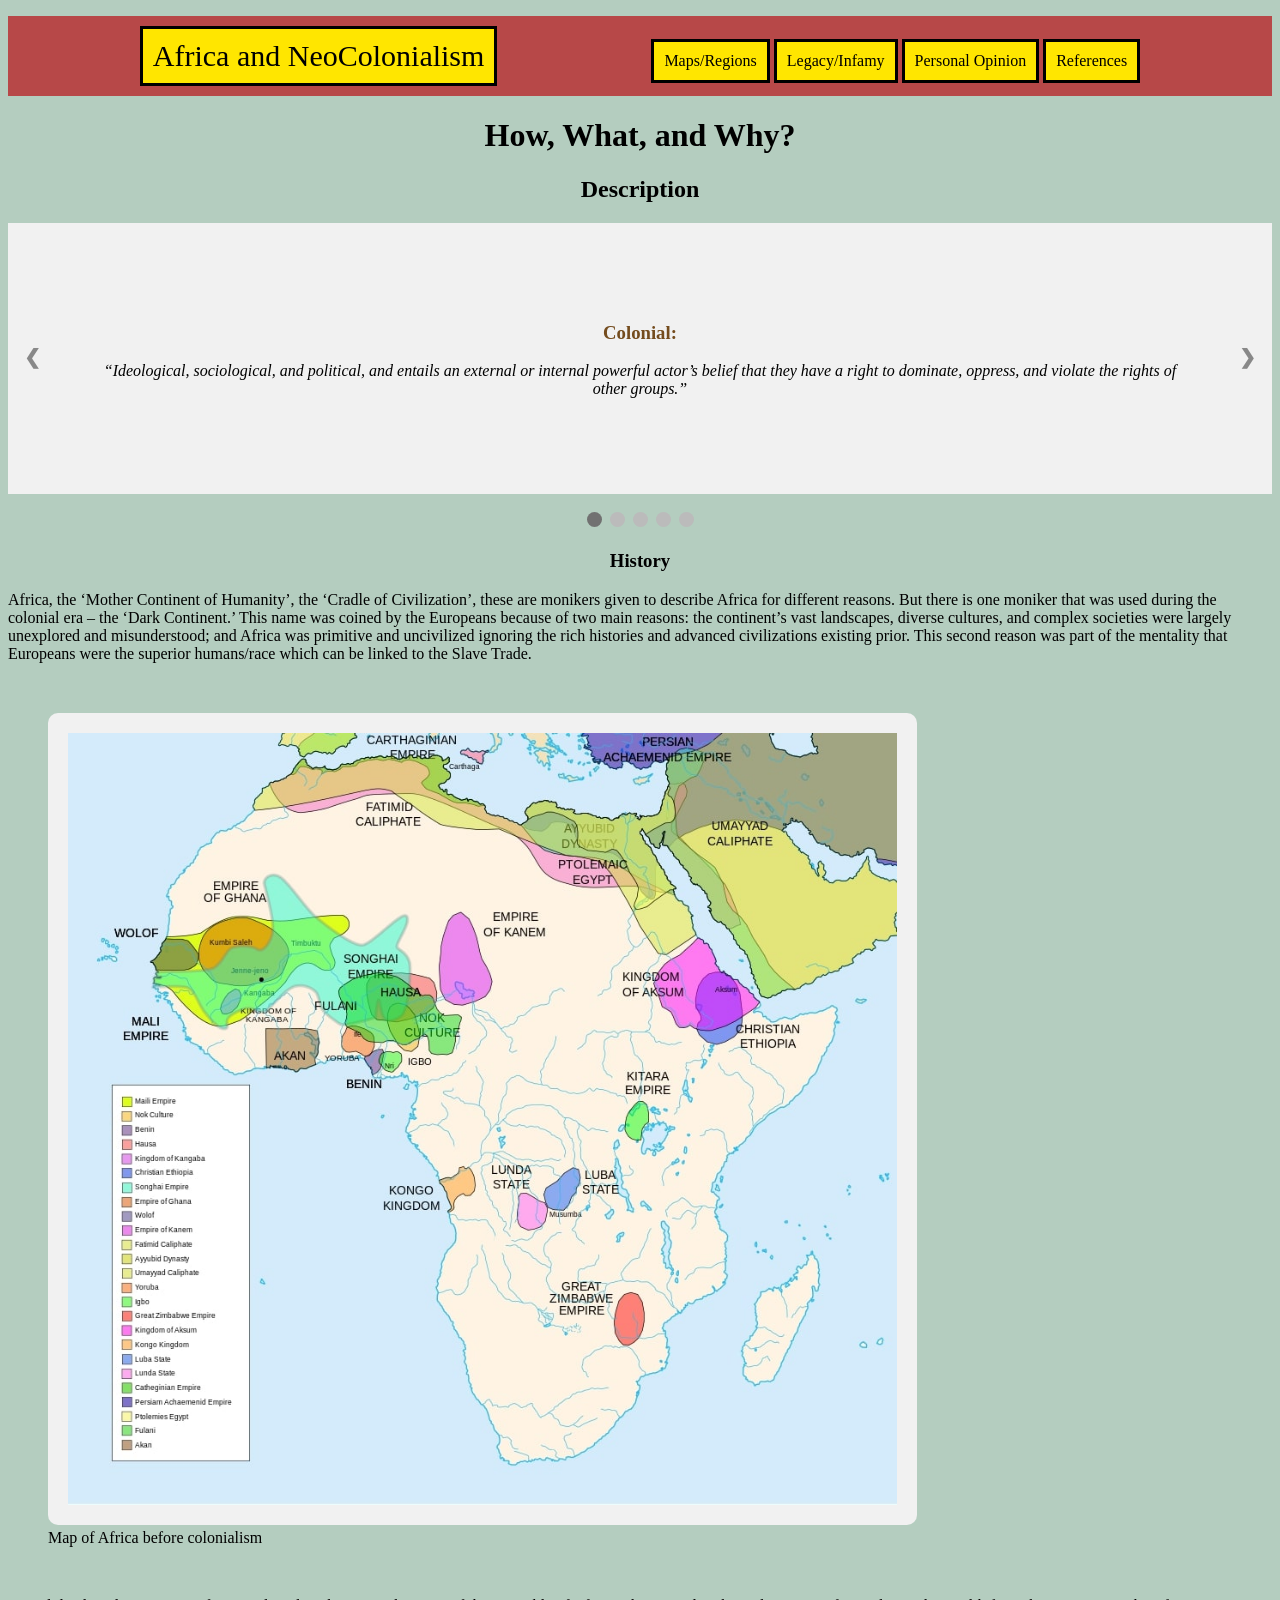
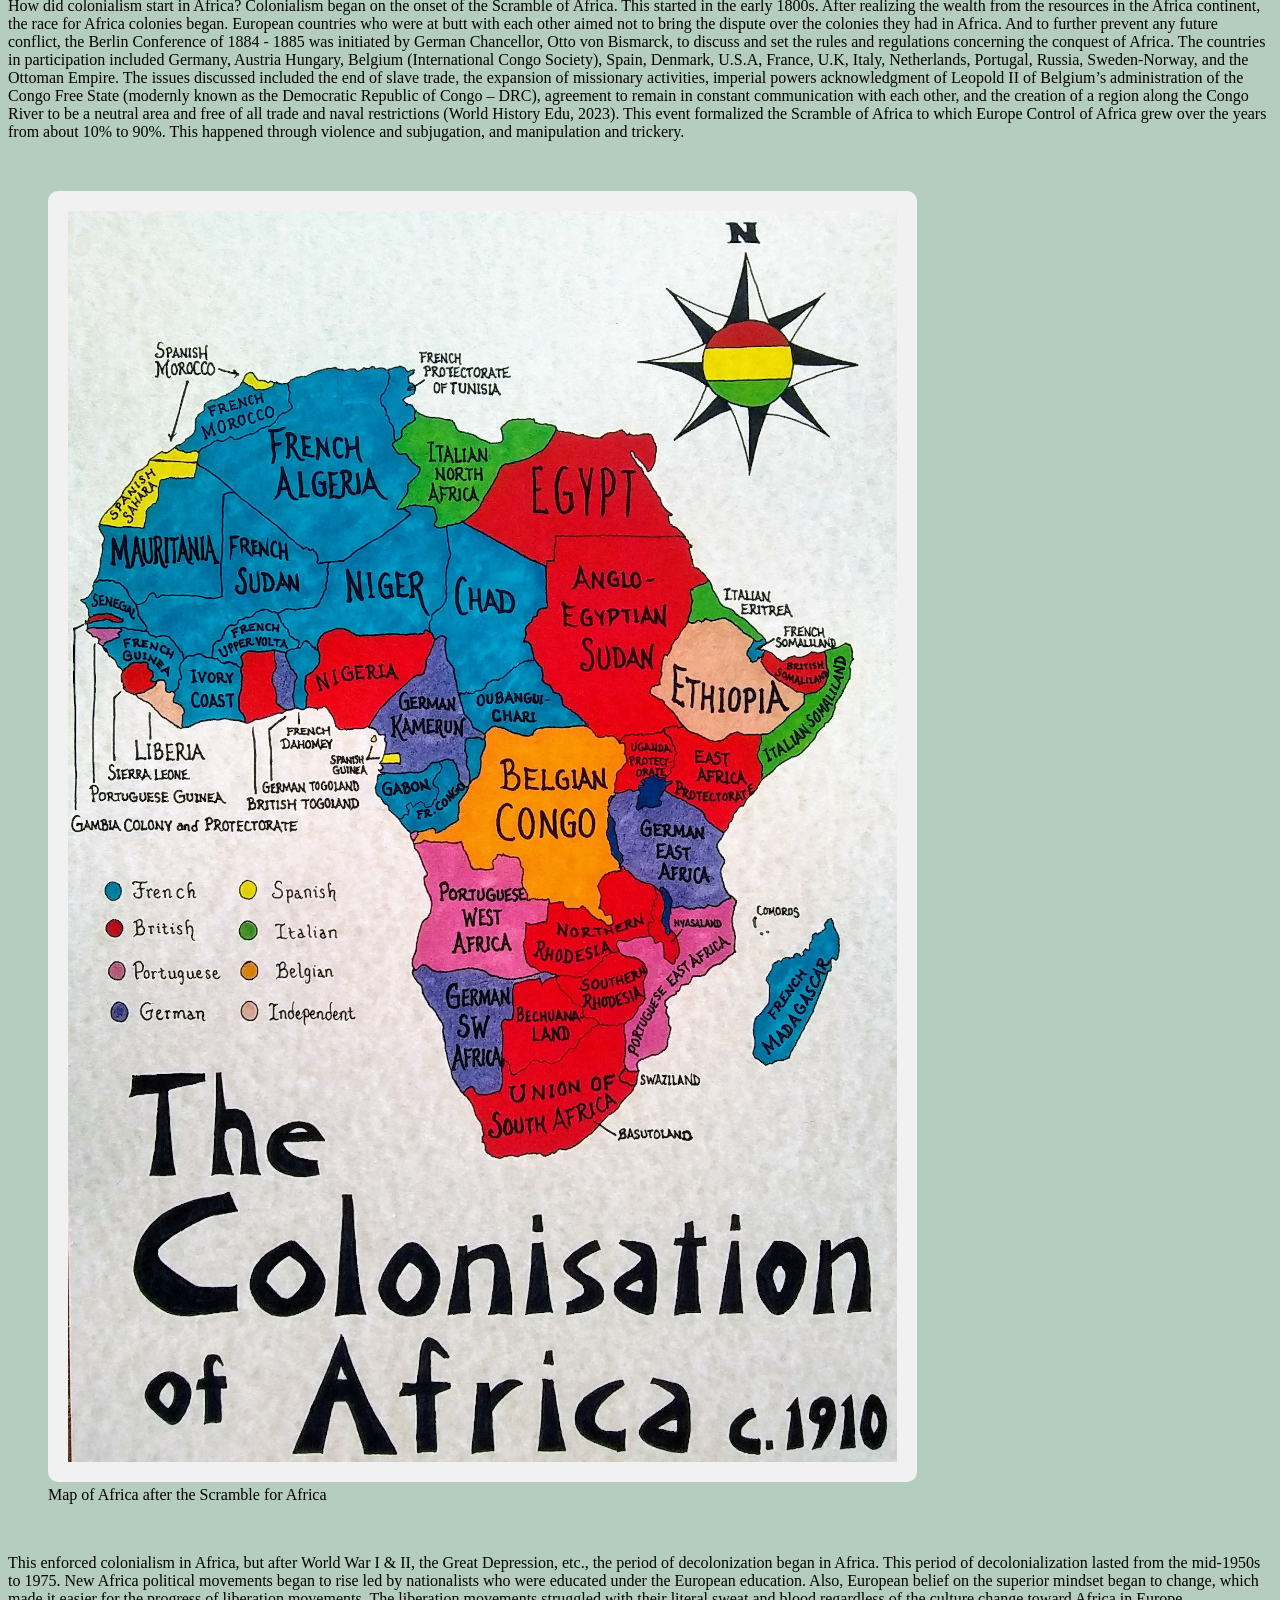
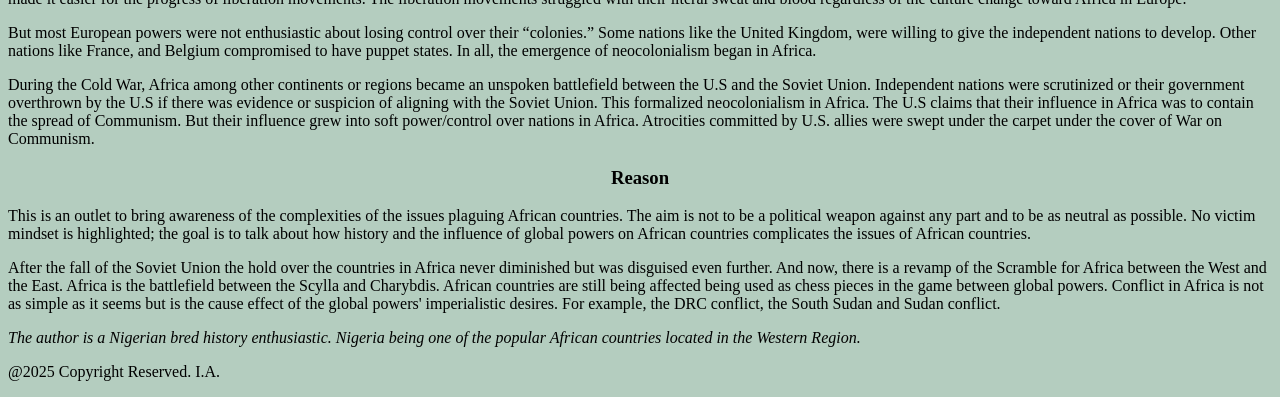
<file: index.html>
<!DOCTYPE html>
<html lang = "en">
    <head>
        <title>Africa and NeoColonialism</title>
        <link rel="stylesheet" type="text/css" href="style.css">
        <script src = "responsive_styling.js"></script>
    </head>

    <body onload="showSlides()">
        <nav>
            <ul class = "navigation">
                <li class = "homepage">Africa and NeoColonialism</li>
                <li><a href = "map.html">Maps/Regions</a></li>
                <li><a href = "example.html">Legacy/Infamy</a></li>
                <li><a href = "personal_rant.html">Personal Opinion</a></li>
                <li><a href = "sources.html">References</a></li>
            </ul>
        </nav>

        <h1>How, What, and Why?</h1>

        <section>
            <h2>Description</h2>
            <div class="slideshow-container">
                <div class="mySlides">
                    <h3 class = "term">Colonial: </h3>
                    <p class = "definition">
                        “Ideological, sociological, and political, and entails an 
                        external or internal powerful actor’s belief that they have a right to 
                        dominate, oppress, and violate the rights of other groups.”
                    </p>
                </div>
    
                <div class="mySlides">
                    <h3 class = "term">Colonialism: </h3>
                    <p class = "definition">
                        “Practice of controlling another country or area and 
                        exploiting its people and resources.”
                    </p>
                </div>
    
                <div class="mySlides">
                    <h3 class = "term">Imperialism: </h3>
                    <p class = "definition">
                        “State policy, practice, or advocacy of extending power and dominion, 
                        especially by direct territorial acquisition or by gaining political and 
                        economic control of other areas.”
                    </p>
                </div>
    
                <div class="mySlides">
                    <h3 class = "term">NeoColonialism: </h3>
                    <p class = "definition">
                        “The control of less-developed countries by developed countries through 
                        indirect means.” 
                        This is also a type of global power in which transnational businesses 
                        and global and multilateral organizations collaborate to maintain 
                        colonial systems of exploitation in "developing” nations
                    </p>
                </div>
    
                <div class="mySlides">
                    <h3 class = "term">Soft Power: </h3>
                    <p class = "definition">
                        Soft Power in the aspect of foreign politics is the ability to 
                        influence a country’s actions or the people globally or locally 
                        without coercion or force.
                    </p>
                </div>
    
                <a class="prev" onclick="plusSlides(-1)">&#10094;</a>
                <a class="next" onclick="plusSlides(1)">&#10095;</a>
            </div>
            <br>
            <div style="text-align:center">
                <span class="dot" onclick="currentSlide(1)"></span>
                <span class="dot" onclick="currentSlide(2)"></span>
                <span class="dot" onclick="currentSlide(3)"></span>
                <span class="dot" onclick="currentSlide(4)"></span>
                <span class="dot" onclick="currentSlide(5)"></span>
            </div>
        </section>

        <section>
            <h3>History</h3>
            <p>
                Africa, the ‘Mother Continent of Humanity’, the ‘Cradle of Civilization’, 
                these are monikers given to describe Africa for different reasons. But 
                there is one moniker that was used during the colonial era – 
                the ‘Dark Continent.’ This name was coined by the Europeans because of 
                two main reasons: the continent’s vast landscapes, diverse cultures, and 
                complex societies were largely unexplored and misunderstood; and Africa 
                was primitive and uncivilized ignoring the rich histories and advanced 
                civilizations existing prior. This second reason was part of the 
                mentality that Europeans were the superior humans/race which can be 
                linked to the Slave Trade.
            </p>

            <br>
            <figure>
                <img src ="African_civilizations_map_precolonial.jpg" alt = "The Map of Africa before Colonolization" class = "images">
                <figcaption>Map of Africa before colonialism</figcaption>
            </figure>
            <br>

            <p>
                How did colonialism start in Africa? Colonialism began on the onset of 
                the Scramble of Africa. This started in the early 1800s. After 
                realizing the wealth from the resources in the Africa continent, the 
                race for Africa colonies began. European countries who were at butt 
                with each other aimed not to bring the dispute over the colonies they 
                had in Africa. And to further prevent any future conflict, the Berlin 
                Conference of 1884 - 1885 was initiated by German Chancellor, 
                Otto von Bismarck, to discuss and set the rules and regulations 
                concerning the conquest of Africa. The countries in participation 
                included Germany, Austria Hungary, 
                Belgium (International Congo Society), Spain, Denmark, U.S.A, France, 
                U.K, Italy, Netherlands, Portugal, Russia, Sweden-Norway, and 
                the Ottoman Empire. The issues discussed included the end of slave 
                trade, the expansion of missionary activities, imperial powers 
                acknowledgment of Leopold II of Belgium’s administration of the 
                Congo Free State 
                (modernly known as the Democratic Republic of Congo – DRC), 
                agreement to remain in constant communication with each other, and 
                the creation of a region along the Congo River to be a neutral area 
                and free of all trade and naval restrictions 
                (World History Edu, 2023). This event formalized the Scramble of Africa 
                to which Europe Control of Africa grew over the years from about 
                10% to 90%. This happened through violence and subjugation, and 
                manipulation and trickery.
            </p>

            <br>
            <figure>
                <img src = "scramble_for_africa.jpg" alt = "Map of Africa after the Scramble for Africa" class = "images">
                <figcaption>Map of Africa after the Scramble for Africa</figcaption>
            </figure>
            <br>

            <p>
                This enforced colonialism in Africa, but after World War I & II, 
                the Great Depression, etc., the period of decolonization began in 
                Africa. This period of decolonialization lasted from the 
                mid-1950s to 1975. New Africa political movements began to rise led 
                by nationalists who were educated under the European education. 
                Also, European belief on the superior mindset began to change, which 
                made it easier for the progress of liberation movements.  The 
                liberation movements struggled with their literal sweat and blood 
                regardless of the culture change toward Africa in Europe.
            </p>
            
            <p>
                But most European powers were not enthusiastic about losing control over 
                their “colonies.” Some nations like the United Kingdom, were willing to 
                give the independent nations to develop. Other nations like France, and 
                Belgium compromised to have puppet states. In all, the emergence of 
                neocolonialism began in Africa.
            </p>

            <p>
                During the Cold War, Africa among other continents or regions became an 
                unspoken battlefield between the U.S and the Soviet Union. Independent 
                nations were scrutinized or their government overthrown by the U.S if 
                there was evidence or suspicion of aligning with the Soviet Union. 
                This formalized neocolonialism in Africa. The U.S claims that their 
                influence in Africa was to contain the spread of Communism. But 
                their influence grew into soft power/control over nations in Africa. 
                Atrocities committed by U.S. allies were swept under the carpet under 
                the cover of War on Communism. 
            </p>
        </section>

        <section>
            <h3>Reason</h3>
            <p>
                This is an outlet to bring awareness of the complexities of the issues 
                plaguing African countries. The aim is not to be a political weapon 
                against any part and to be as neutral as possible. No victim mindset 
                is highlighted; the goal is to talk about how history and the influence 
                of global powers on African countries complicates the issues of African 
                countries.
            </p>

            <p>
                After the fall of the Soviet Union the hold over the countries in Africa 
                never diminished but was disguised even further. And now, there is a 
                revamp of the Scramble for Africa between the West and the East. Africa 
                is the battlefield between the Scylla and Charybdis. African countries 
                are still being affected being used as chess pieces in the game between 
                global powers. Conflict in Africa is not as simple as it seems but is 
                the cause effect of the global powers' imperialistic desires. 
                For example, the DRC conflict, the South Sudan and Sudan conflict.
            </p>
        </section>

        <footer>
            <em>The author is a Nigerian bred history enthusiastic. Nigeria being one of the 
                popular African countries located in the Western Region.
            </em> 

            <p>@2025 Copyright Reserved. I.A.</p>
        </footer>
        
    </body>
</html>
</file>
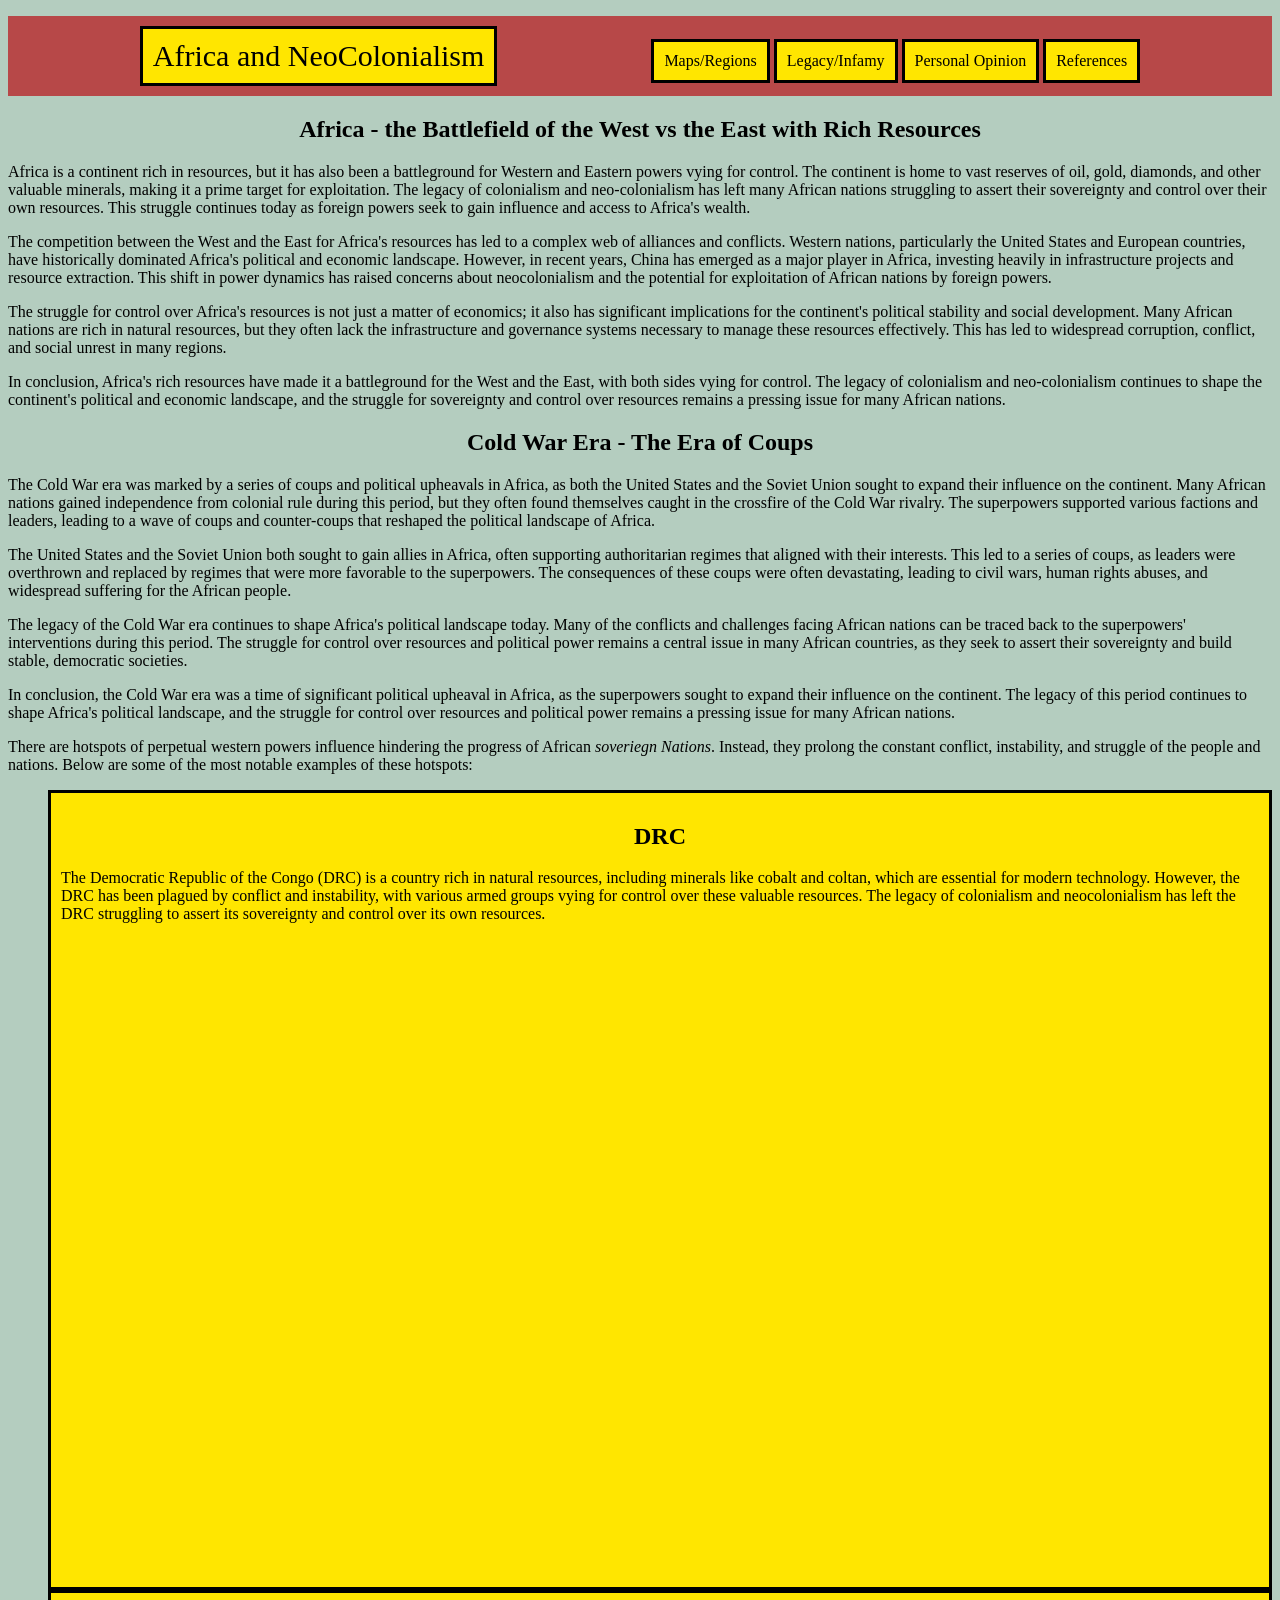
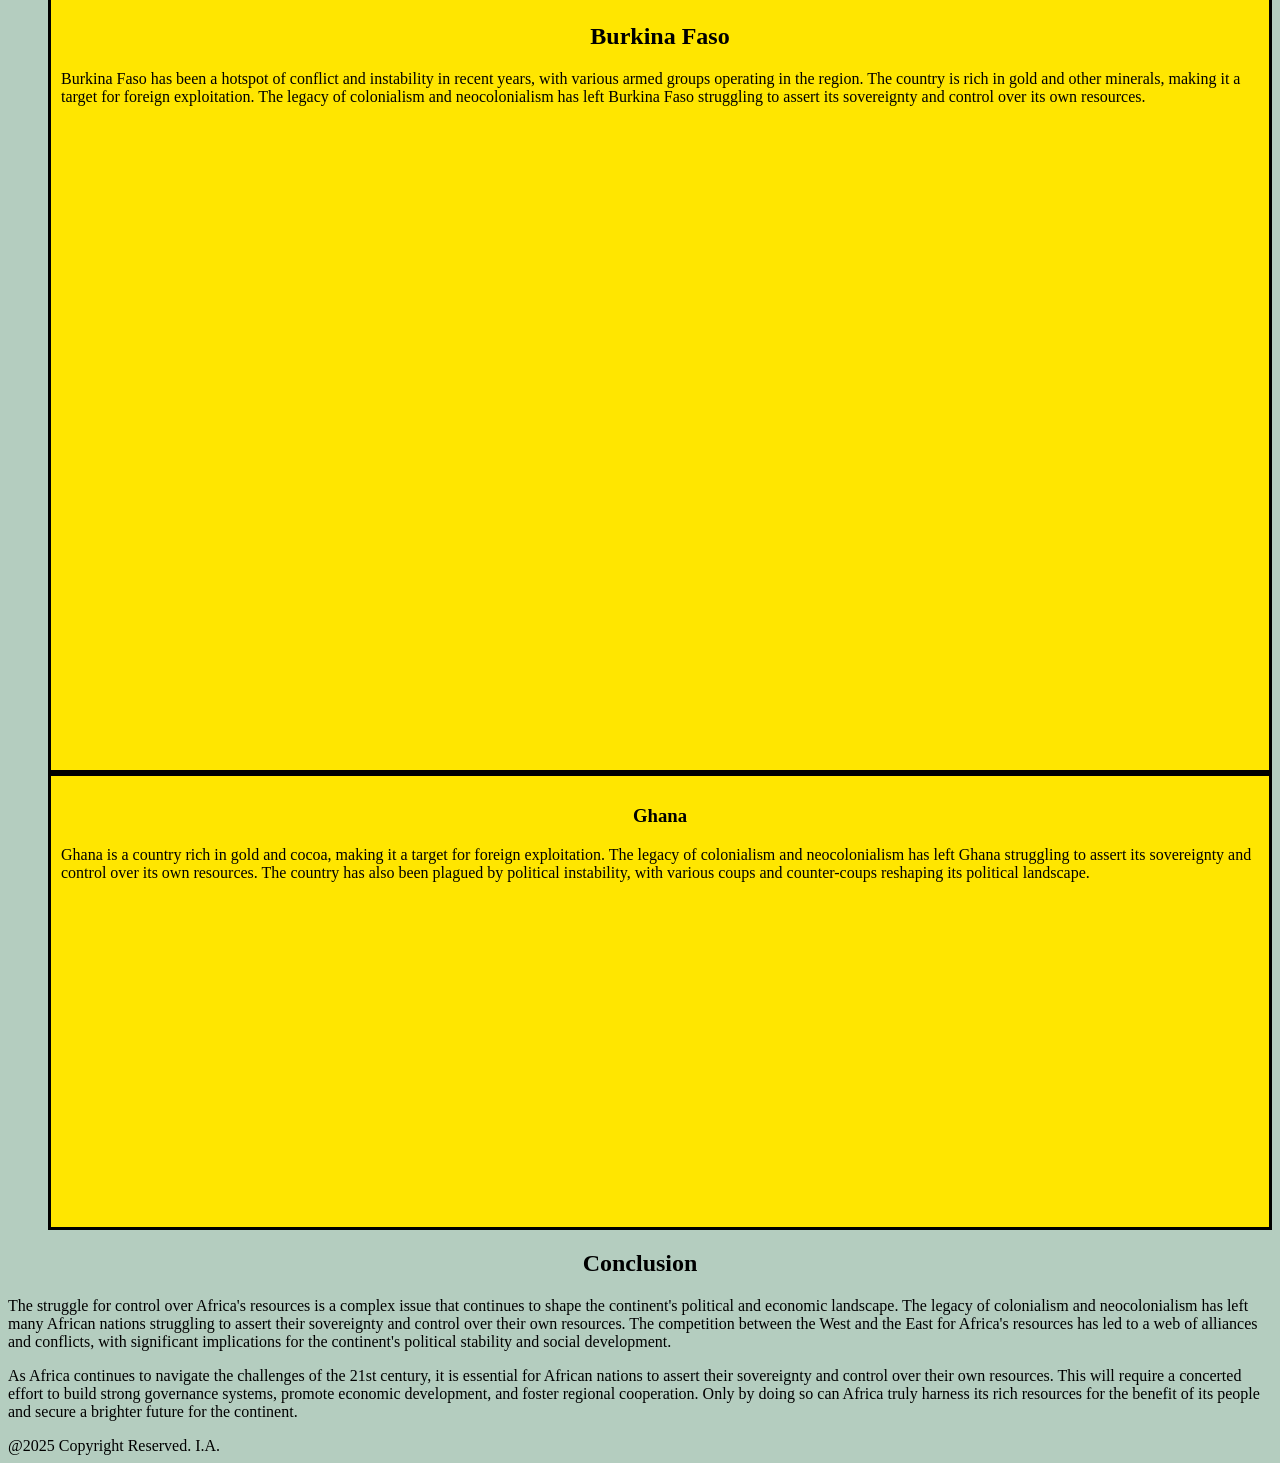
<file: example.html>
<!DOCTYPE html>
<html lang = "en">
    <head>
        <title>Legacy/Infamy</title>
        <link rel="stylesheet" type="text/css" href="style.css">
        <script src = "responsive_styling.js"></script>
    </head>

    <body>
        <nav>
            <ul class = "navigation">
                <li class = "homepage"><a href = "index.html">Africa and NeoColonialism</a></li>
                <li><a href = "map.html">Maps/Regions</a></li>
                <li><a>Legacy/Infamy</a></li>
                <li><a href = "personal_rant.html">Personal Opinion</a></li>
                <li><a href = "sources.html">References</a></li>
            </ul>
        </nav>

        <section>
            <h1>Africa - the Battlefield of the West vs the East with Rich Resources</h1>
            <p>
                Africa is a continent rich in resources, but it has also been a battleground for 
                Western and Eastern powers vying for control.  The continent is home to vast 
                reserves of oil, gold, diamonds, and other valuable minerals, making it a prime 
                target for exploitation.  The legacy of colonialism and neo-colonialism has 
                left many African nations struggling to assert their sovereignty and control 
                over their own resources.  This struggle continues today as foreign powers 
                seek to gain influence and access to Africa's wealth.
            </p>

            <p>
                The competition between the West and the East for Africa's resources has led to 
                a complex web of alliances and conflicts.  Western nations, particularly the 
                United States and European countries, have historically dominated Africa's 
                political and economic landscape.  However, in recent years, China has emerged 
                as a major player in Africa, investing heavily in infrastructure projects and 
                resource extraction.  This shift in power dynamics has raised concerns about 
                neocolonialism and the potential for exploitation of African nations by foreign 
                powers.
            </p>

            <p>
                The struggle for control over Africa's resources is not just a matter of 
                economics; it also has significant implications for the continent's political 
                stability and social development.  Many African nations are rich in natural 
                resources, but they often lack the infrastructure and governance systems 
                necessary to manage these resources effectively.  This has led to widespread 
                corruption, conflict, and social unrest in many regions.
            </p>

            <p>
                In conclusion, Africa's rich resources have made it a battleground for the 
                West and the East, with both sides vying for control.  The legacy of 
                colonialism and neo-colonialism continues to shape the continent's political 
                and economic landscape, and the struggle for sovereignty and control over 
                resources remains a pressing issue for many African nations.
            </p>
        </section>

        <section>
            <h1>Cold War Era - The Era of Coups</h1>
            <p>
                The Cold War era was marked by a series of coups and political upheavals in 
                Africa, as both the United States and the Soviet Union sought to expand their 
                influence on the continent.  Many African nations gained independence from 
                colonial rule during this period, but they often found themselves caught in 
                the crossfire of the Cold War rivalry.  The superpowers supported various 
                factions and leaders, leading to a wave of coups and counter-coups that 
                reshaped the political landscape of Africa.
            </p>

            <p>
                The United States and the Soviet Union both sought to gain allies in Africa, 
                often supporting authoritarian regimes that aligned with their interests.  
                This led to a series of coups, as leaders were overthrown and replaced by 
                regimes that were more favorable to the superpowers.  The consequences of 
                these coups were often devastating, leading to civil wars, human rights 
                abuses, and widespread suffering for the African people.
            </p>

            <p>
                The legacy of the Cold War era continues to shape Africa's political landscape 
                today.  Many of the conflicts and challenges facing African nations can be 
                traced back to the superpowers' interventions during this period.  The 
                struggle for control over resources and political power remains a central 
                issue in many African countries, as they seek to assert their sovereignty and 
                build stable, democratic societies.
            </p>

            <p>
                In conclusion, the Cold War era was a time of significant political upheaval in 
                Africa, as the superpowers sought to expand their influence on the continent.  
                The legacy of this period continues to shape Africa's political landscape, 
                and the struggle for control over resources and political power remains a 
                pressing issue for many African nations.
            </p>
        </section>

        <p>
            There are hotspots of perpetual western powers influence hindering the 
            progress of African <em>soveriegn Nations</em>. Instead, they prolong the 
            constant conflict, instability, and struggle of the people and nations.
            Below are some of the most notable examples of these hotspots:
        </p>

        <section>
            <ul>
                <li>
                    <h2>DRC</h2>
                    <p>
                        The Democratic Republic of the Congo (DRC) is a country rich in natural 
                        resources, including minerals like cobalt and coltan, which are essential 
                        for modern technology.  However, the DRC has been plagued by conflict and 
                        instability, with various armed groups vying for control over these 
                        valuable resources.  The legacy of colonialism and neocolonialism has 
                        left the DRC struggling to assert its sovereignty and control over its 
                        own resources.
                    </p>

                    <embed class = "video" src="https://www.youtube.com/embed/MU4vua2kNQY?si=jplL3aThkV5BGknu" title="YouTube video player" frameborder="0" allow="accelerometer; autoplay; clipboard-write; encrypted-media; gyroscope; picture-in-picture; web-share" referrerpolicy="strict-origin-when-cross-origin" allowfullscreen>
                    <embed class = "video" src="https://www.youtube.com/embed/5rnpWxZKtps?si=XKd5fSiHty3K8Lbs" title="YouTube video player" frameborder="0" allow="accelerometer; autoplay; clipboard-write; encrypted-media; gyroscope; picture-in-picture; web-share" referrerpolicy="strict-origin-when-cross-origin" allowfullscreen>
                    <embed class = "video" src="https://www.youtube.com/embed/4m3yB89w_sg?si=a7NnH-LKW5GWO3-g" title="YouTube video player" frameborder="0" allow="accelerometer; autoplay; clipboard-write; encrypted-media; gyroscope; picture-in-picture; web-share" referrerpolicy="strict-origin-when-cross-origin" allowfullscreen>
                    <embed class = "video" src="https://www.youtube.com/embed/-xSSoIOxP3E?si=jWIAVY0zeno0G17A" title="YouTube video player" frameborder="0" allow="accelerometer; autoplay; clipboard-write; encrypted-media; gyroscope; picture-in-picture; web-share" referrerpolicy="strict-origin-when-cross-origin" allowfullscreen>
                </li>
                
                <li>
                    <h2>Burkina Faso</h2>
                    <p>
                        Burkina Faso has been a hotspot of conflict and instability in recent 
                        years, with various armed groups operating in the region.  The country is 
                        rich in gold and other minerals, making it a target for foreign 
                        exploitation.  The legacy of colonialism and neocolonialism has left 
                        Burkina Faso struggling to assert its sovereignty and control over its 
                        own resources.
                    </p>

                    <embed class = "video" src="https://www.youtube.com/embed/jZstfMtj-Hc?si=oVwrS_BjXQVWLbJl" title="YouTube video player" frameborder="0" allow="accelerometer; autoplay; clipboard-write; encrypted-media; gyroscope; picture-in-picture; web-share" referrerpolicy="strict-origin-when-cross-origin" allowfullscreen>
                    <embed class = "video" src="https://www.youtube.com/embed/u1YWNLjHCa0?si=P2ZunjpZjAj14URu" title="YouTube video player" frameborder="0" allow="accelerometer; autoplay; clipboard-write; encrypted-media; gyroscope; picture-in-picture; web-share" referrerpolicy="strict-origin-when-cross-origin" allowfullscreen>
                    <embed class = "video" src="https://www.youtube.com/embed/LfTiMaJl_lo?si=E7-MX1KZRIdAW3Zt" title="YouTube video player" frameborder="0" allow="accelerometer; autoplay; clipboard-write; encrypted-media; gyroscope; picture-in-picture; web-share" referrerpolicy="strict-origin-when-cross-origin" allowfullscreen>
                    <embed class = "video" src="https://www.youtube.com/embed/VxRJ_DRnWxY?si=dsc_OLZatnVcLknP" title="YouTube video player" frameborder="0" allow="accelerometer; autoplay; clipboard-write; encrypted-media; gyroscope; picture-in-picture; web-share" referrerpolicy="strict-origin-when-cross-origin" allowfullscreen>
                </li>

                <li>
                    <h3>Ghana</h3>
                    <p>
                        Ghana is a country rich in gold and cocoa, making it a target for foreign 
                        exploitation.  The legacy of colonialism and neocolonialism has left 
                        Ghana struggling to assert its sovereignty and control over its own 
                        resources.  The country has also been plagued by political instability, 
                        with various coups and counter-coups reshaping its political landscape.
                    </p>

                    <embed class = "video" src="https://www.youtube.com/embed/NKkGJk1v6os?si=v0afFLKg71fA5RAG" title="YouTube video player" frameborder="0" allow="accelerometer; autoplay; clipboard-write; encrypted-media; gyroscope; picture-in-picture; web-share" referrerpolicy="strict-origin-when-cross-origin" allowfullscreen>
                </li>
            </ul>
        </section>

        <section>
            <h1>Conclusion</h1>
            <p>
                The struggle for control over Africa's resources is a complex issue that 
                continues to shape the continent's political and economic landscape.  The 
                legacy of colonialism and neocolonialism has left many African nations 
                struggling to assert their sovereignty and control over their own resources.  
                The competition between the West and the East for Africa's resources has led 
                to a web of alliances and conflicts, with significant implications for the 
                continent's political stability and social development.
            </p>
            <p>
                As Africa continues to navigate the challenges of the 21st century, it is 
                essential for African nations to assert their sovereignty and control over 
                their own resources.  This will require a concerted effort to build strong 
                governance systems, promote economic development, and foster regional 
                cooperation.  Only by doing so can Africa truly harness its rich resources 
                for the benefit of its people and secure a brighter future for the continent.
            </p>
        </section>
        
        <footer>@2025 Copyright Reserved. I.A.</footer>
    </body>
</html>
</file>
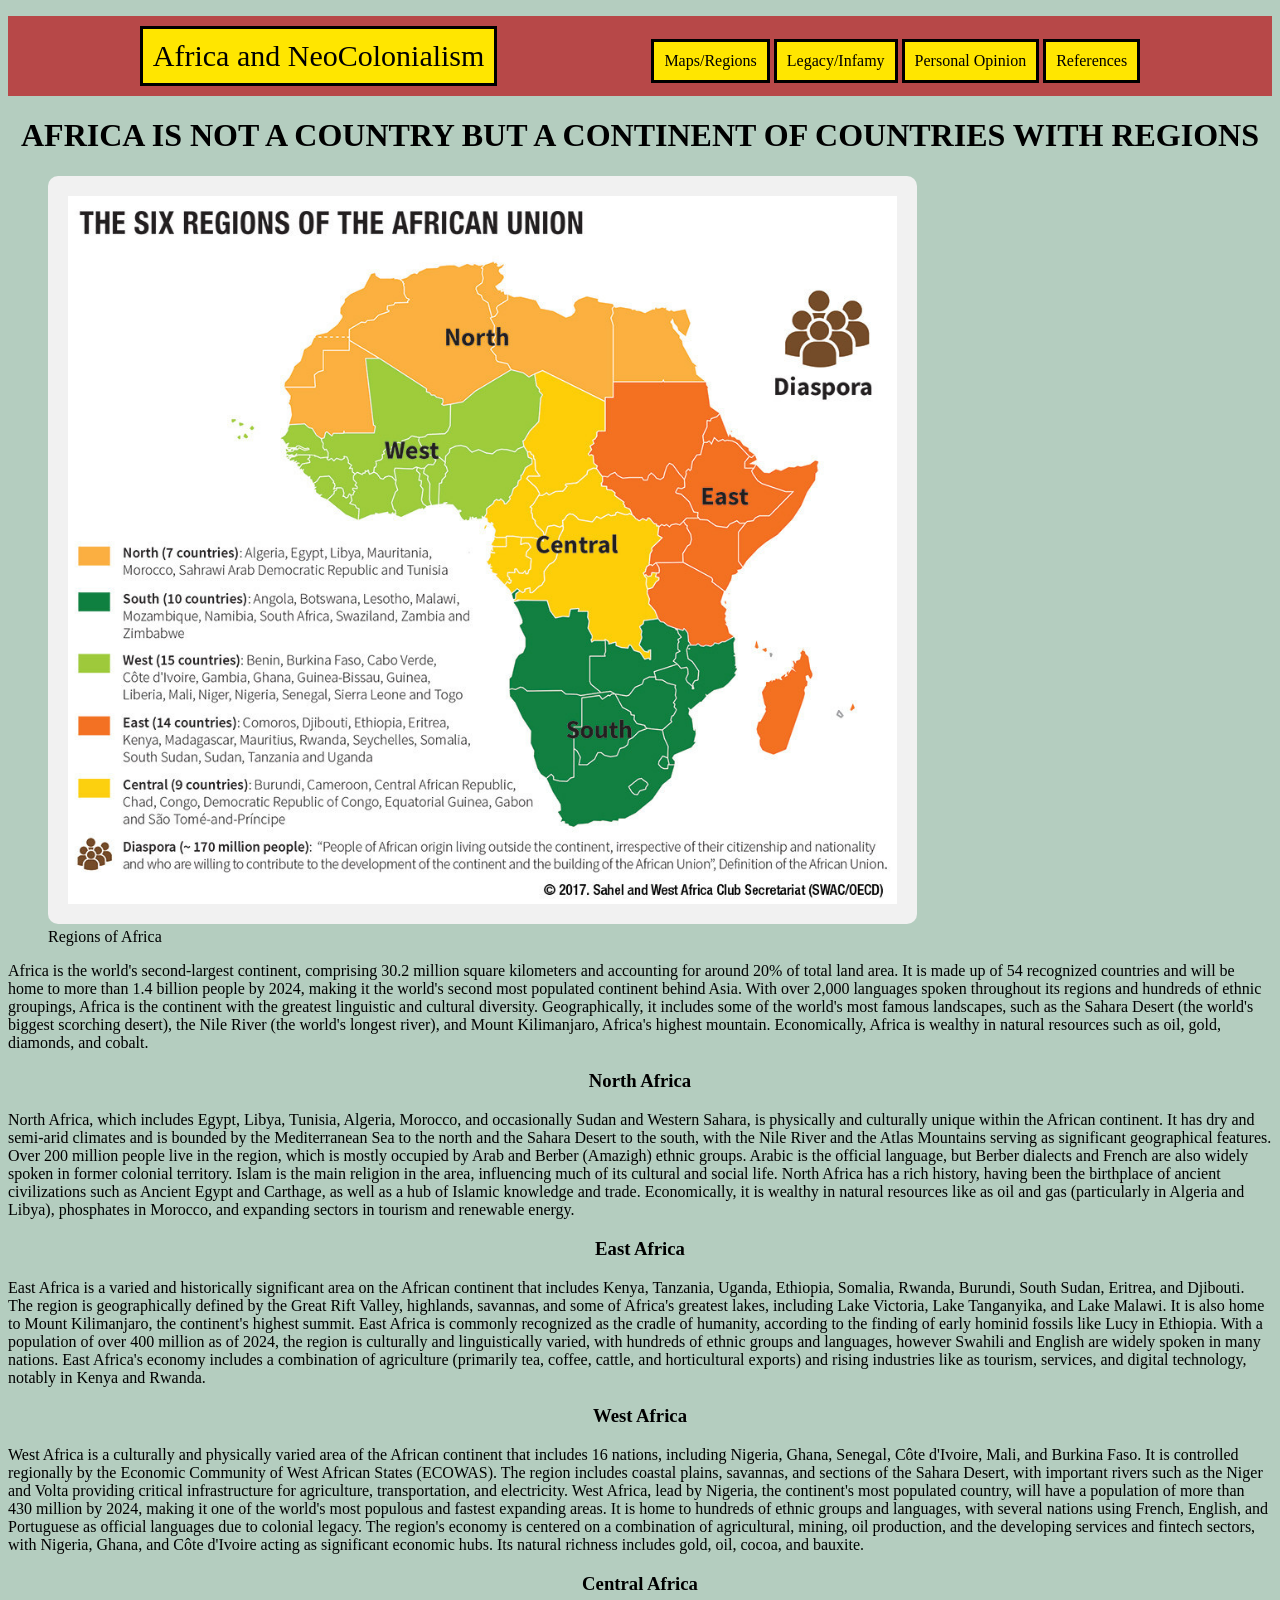
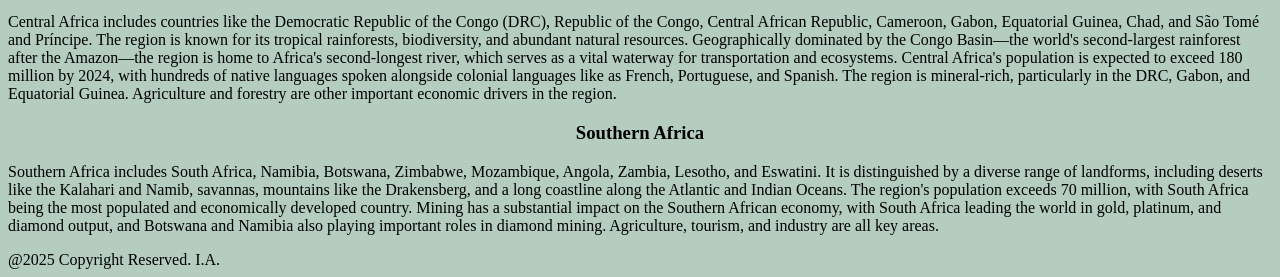
<file: map.html>
<!DOCTYPE html>
<html lang = "en">
    <head>
        <title>Maps/Regions</title>
        <link rel="stylesheet" type="text/css" href="style.css">
        <script src = "responsive_styling.js"></script>
    </head>

    <body>
        <nav>
            <ul class = "navigation">
                <li class = "homepage"><a href = "index.html">Africa and NeoColonialism</a></li>
                <li><a>Maps/Regions</a></li>
                <li><a href = "example.html">Legacy/Infamy</a></li>
                <li><a href = "personal_rant.html">Personal Opinion</a></li>
                <li><a href = "sources.html">References</a></li>
            </ul>
        </nav>

        <h1>AFRICA IS NOT A COUNTRY BUT A CONTINENT OF COUNTRIES WITH REGIONS</h1>
        <figure>
            <img src = "Regions_of_Africa.jpg" alt = "Regions of Africa" width = "600" height = "400" class = "images">
            <figcaption>Regions of Africa</figcaption>
        </figure>

        <p>
            Africa is the world's second-largest continent, comprising 30.2 million 
            square kilometers and accounting for around 20% of total land area.  It is 
            made up of 54 recognized countries and will be home to more than 1.4 billion 
            people by 2024, making it the world's second most populated continent behind 
            Asia.  With over 2,000 languages spoken throughout its regions and hundreds 
            of ethnic groupings, Africa is the continent with the greatest linguistic 
            and cultural diversity.  Geographically, it includes some of the world's 
            most famous landscapes, such as the Sahara Desert (the world's biggest 
            scorching desert), the Nile River (the world's longest river), and Mount 
            Kilimanjaro, Africa's highest mountain.  Economically, Africa is wealthy 
            in natural resources such as oil, gold, diamonds, and cobalt.
        </p>

        <section>
            <h3>North Africa</h3>
            <p>
                North Africa, which includes Egypt, Libya, Tunisia, Algeria, Morocco, 
                and occasionally Sudan and Western Sahara, is physically and culturally 
                unique within the African continent.  It has dry and semi-arid climates and 
                is bounded by the Mediterranean Sea to the north and the Sahara Desert to 
                the south, with the Nile River and the Atlas Mountains serving as 
                significant geographical features.  Over 200 million people live in the 
                region, which is mostly occupied by Arab and Berber (Amazigh) ethnic 
                groups. Arabic is the official language, but Berber dialects and French 
                are also widely spoken in former colonial territory. Islam is the main 
                religion in the area, influencing much of its cultural and social life.  
                North Africa has a rich history, having been the birthplace of 
                ancient civilizations such as Ancient Egypt and Carthage, as well as a hub 
                of Islamic knowledge and trade.  Economically, it is wealthy in 
                natural resources like as oil and gas (particularly in Algeria and 
                Libya), phosphates in Morocco, and expanding sectors in tourism and 
                renewable energy.
            </p>
        </section>

        <section>
            <h3>East Africa</h3>
            <p>
                East Africa is a varied and historically significant area on the 
                African continent that includes Kenya, Tanzania, Uganda, Ethiopia, 
                Somalia, Rwanda, Burundi, South Sudan, Eritrea, and Djibouti.  The 
                region is geographically defined by the Great Rift Valley, 
                highlands, savannas, and some of Africa's greatest lakes, including 
                Lake Victoria, Lake Tanganyika, and Lake Malawi.  It is also home to 
                Mount Kilimanjaro, the continent's highest summit.  East Africa is 
                commonly recognized as the cradle of humanity, according to the finding 
                of early hominid fossils like Lucy in Ethiopia. With a population of 
                over 400 million as of 2024, the region is culturally and 
                linguistically varied, with hundreds of ethnic groups and 
                languages, however Swahili and English are widely spoken in many 
                nations.  East Africa's economy includes a combination of 
                agriculture (primarily tea, coffee, cattle, and horticultural exports) 
                and rising industries like as tourism, services, and digital 
                technology, notably in Kenya and Rwanda.
            </p>
        </section>

        <section>
            <h3>West Africa</h3>
            <p>
                West Africa is a culturally and physically varied area of the 
                African continent that includes 16 nations, including Nigeria, Ghana, 
                Senegal, Côte d'Ivoire, Mali, and Burkina Faso. It is controlled 
                regionally by the Economic Community of West African States (ECOWAS).  
                The region includes coastal plains, savannas, and sections of the 
                Sahara Desert, with important rivers such as the Niger and Volta 
                providing critical infrastructure for agriculture, transportation, 
                and electricity.  West Africa, lead by Nigeria, the continent's 
                most populated country, will have a population of more than 430 million 
                by 2024, making it one of the world's most populous and fastest 
                expanding areas. It is home to hundreds of ethnic groups and 
                languages, with several nations using French, English, and Portuguese 
                as official languages due to colonial legacy.  The region's economy 
                is centered on a combination of agricultural, mining, oil production, 
                and the developing services and fintech sectors, with Nigeria, Ghana, 
                and Côte d'Ivoire acting as significant economic hubs. Its natural 
                richness includes gold, oil, cocoa, and bauxite.
            </p>
        </section>

        <section>
            <h3>Central Africa</h3>
            <p>
                Central Africa includes countries like the Democratic Republic of the 
                Congo (DRC), Republic of the Congo, Central African Republic, 
                Cameroon, Gabon, Equatorial Guinea, Chad, and São Tomé and Príncipe. 
                The region is known for its tropical rainforests, biodiversity, 
                and abundant natural resources.  Geographically dominated by the 
                Congo Basin—the world's second-largest rainforest after the 
                Amazon—the region is home to Africa's second-longest river, which serves 
                as a vital waterway for transportation and ecosystems. Central 
                Africa's population is expected to exceed 180 million by 2024, 
                with hundreds of native languages spoken alongside colonial languages 
                like as French, Portuguese, and Spanish.  The region is 
                mineral-rich, particularly in the DRC, Gabon, and Equatorial 
                Guinea.  Agriculture and forestry are other important economic drivers 
                in the region.
            </p>
        </section>

        <section>
            <h3>Southern Africa</h3>
            <p>
                Southern Africa includes South Africa, Namibia, Botswana, 
                Zimbabwe, Mozambique, Angola, Zambia, Lesotho, and Eswatini.  It 
                is distinguished by a diverse range of landforms, including deserts 
                like the Kalahari and Namib, savannas, mountains like the Drakensberg, 
                and a long coastline along the Atlantic and Indian Oceans.  The 
                region's population exceeds 70 million, with South Africa being the 
                most populated and economically developed country.  Mining has 
                a substantial impact on the Southern African economy, with South 
                Africa leading the world in gold, platinum, and diamond output, 
                and Botswana and Namibia also playing important roles in diamond 
                mining. Agriculture, tourism, and industry are all key areas.
            </p>
        </section>

        <footer>@2025 Copyright Reserved. I.A.</footer>
    </body>

</html>
</file>
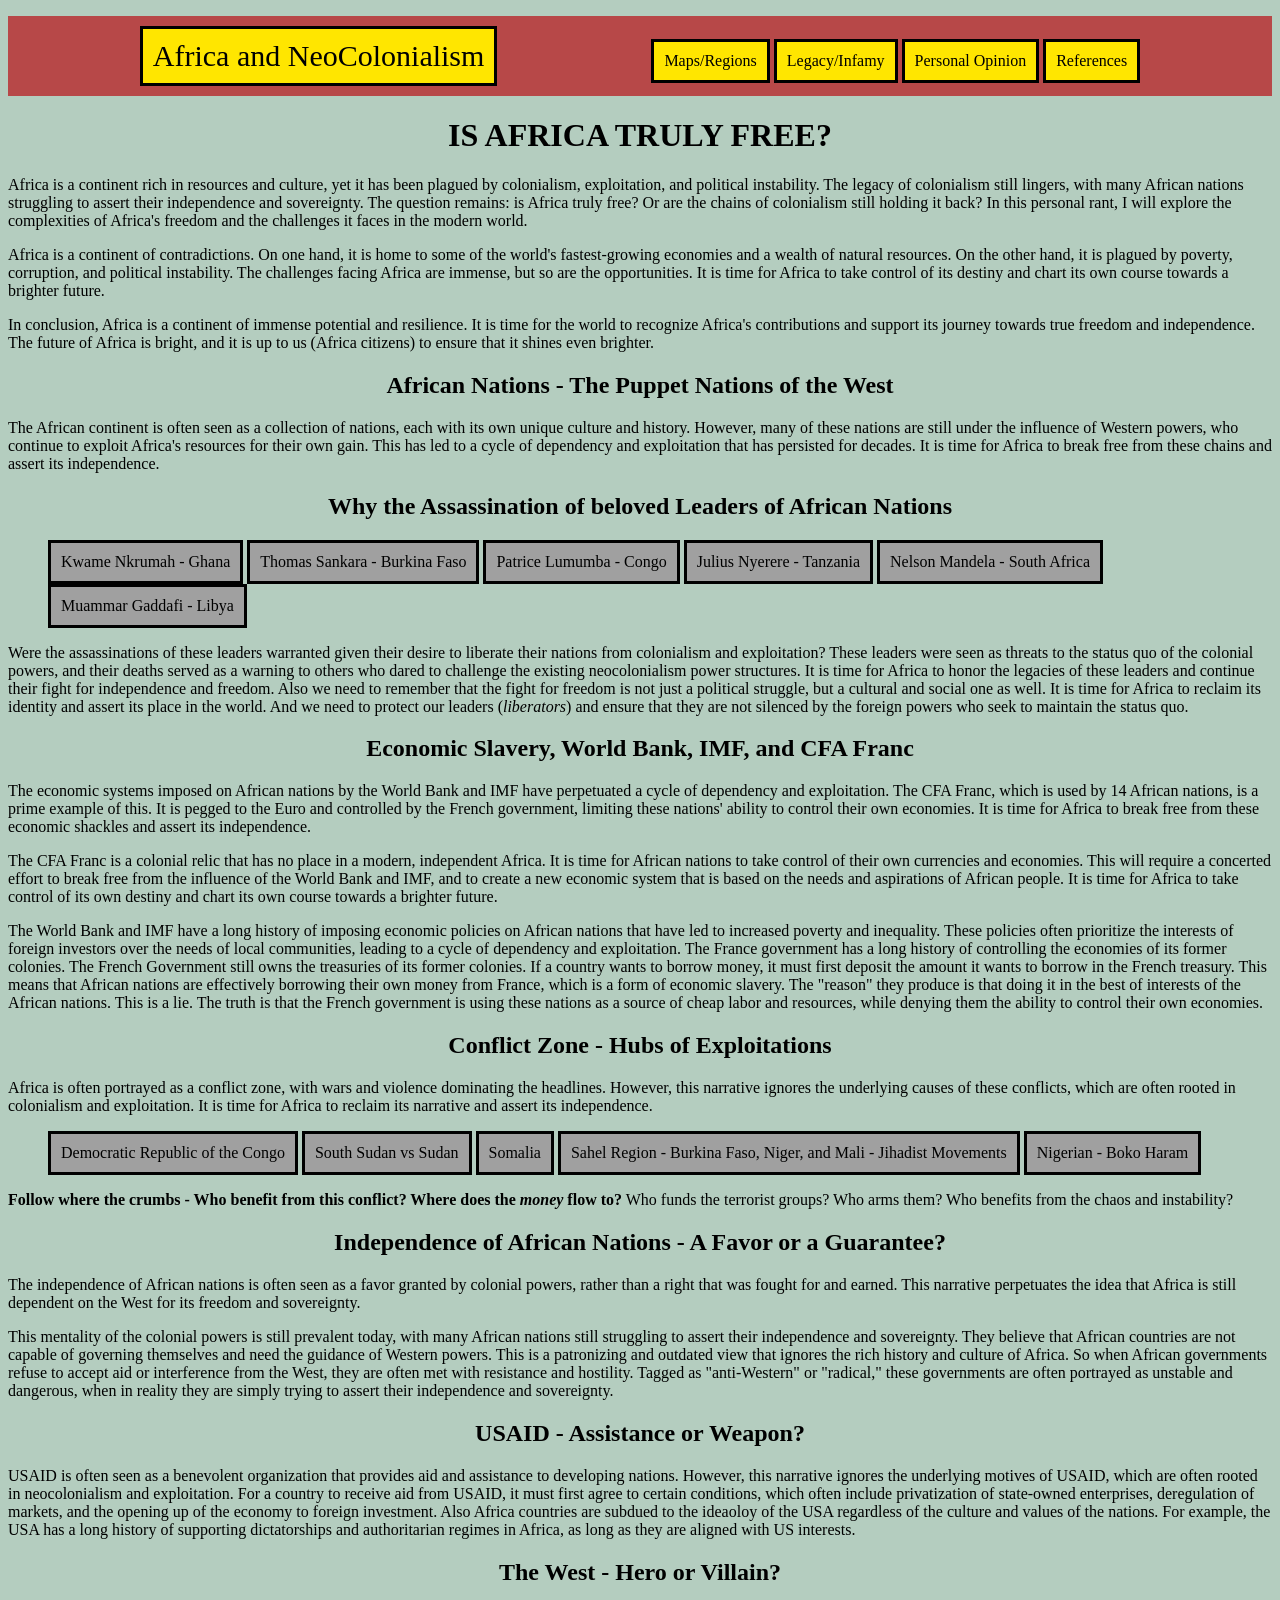
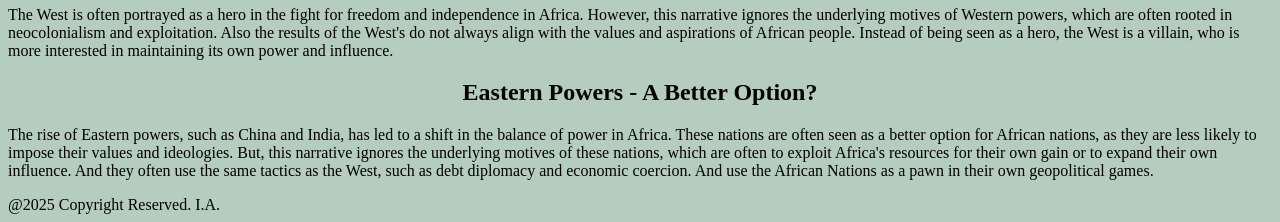
<file: personal_rant.html>
<!DOCTYPE html>
<html lang = "en">
    <head>
        <title>Personal Opinion</title>
        <link rel="stylesheet" type="text/css" href="style.css">
        <script src = "responsive_styling.js"></script>
    </head>

    <body>
        <nav>
            <ul class = "navigation">
                <li class = "homepage"><a href = "index.html">Africa and NeoColonialism</a></li>
                <li><a href = "map.html">Maps/Regions</a></li>
                <li><a href = "example.html">Legacy/Infamy</a></li>
                <li><a>Personal Opinion</a></li>
                <li><a href = "sources.html">References</a></li>
            </ul>
        </nav>

        <h1>IS AFRICA TRULY FREE?</h1>
        <section>
            <p>
                Africa is a continent rich in resources and culture, yet it has 
                been plagued by colonialism, exploitation, and political instability.  
                The legacy of colonialism still lingers, with many African 
                nations struggling to assert their independence and sovereignty.  
                The question remains: is Africa truly free?  Or are the chains 
                of colonialism still holding it back?  In this personal rant, I 
                will explore the complexities of Africa's freedom and the challenges 
                it faces in the modern world.
            </p>
    
            <p>
                Africa is a continent of contradictions.  On one hand, it is home to 
                some of the world's fastest-growing economies and a wealth of 
                natural resources.  On the other hand, it is plagued by 
                poverty, corruption, and political instability.  The challenges 
                facing Africa are immense, but so are the opportunities.  It is time 
                for Africa to take control of its destiny and chart its own course 
                towards a brighter future.
            </p>
    
            <p>
                In conclusion, Africa is a continent of immense potential and 
                resilience.  It is time for the world to recognize Africa's 
                contributions and support its journey towards true freedom and 
                independence.  The future of Africa is bright, and it is up to us 
                (Africa citizens) to ensure that it shines even brighter.
            </p>
        </section>

        <section>
            <h1>African Nations - The Puppet Nations of the West</h1>
            <p>
                The African continent is often seen as a collection of nations, each 
                with its own unique culture and history.  However, many of these 
                nations are still under the influence of Western powers, who continue 
                to exploit Africa's resources for their own gain.  This has led to a 
                cycle of dependency and exploitation that has persisted for decades.  
                It is time for Africa to break free from these chains and assert 
                its independence.
            </p>
        </section>

        <section>
            <h1>Why the Assassination of beloved Leaders of African Nations</h1>
            <ul>
                <li class = "assassinated-leaders">Kwame Nkrumah - Ghana</li>
                <li class = "assassinated-leaders">Thomas Sankara - Burkina Faso</li>
                <li class = "assassinated-leaders">Patrice Lumumba - Congo</li>
                <li class = "assassinated-leaders">Julius Nyerere - Tanzania</li>
                <li class = "assassinated-leaders">Nelson Mandela - South Africa</li>
                <li class = "assassinated-leaders">Muammar Gaddafi - Libya</li>
            </ul>

            <p>
                Were the assassinations of these leaders warranted given their desire to
                liberate their nations from colonialism and exploitation? These 
                leaders were seen as threats to the status quo of the colonial powers, 
                and their deaths served as a warning to others who dared to challenge 
                the existing neocolonialism power structures.  It is time for Africa 
                to honor the legacies of these leaders and continue their fight 
                for independence and freedom. Also we need to remember that the fight 
                for freedom is not just a political struggle, but a cultural and social 
                one as well.  It is time for Africa to reclaim its identity and assert 
                its place in the world. And we need to protect our 
                leaders (<em>liberators</em>) and ensure that they are not silenced by 
                the foreign powers who seek to maintain the status quo.
            </p>
        </section>

        <section>
            <h1>Economic Slavery, World Bank, IMF, and CFA Franc</h1>
            <p>
                The economic systems imposed on African nations by the World Bank and IMF 
                have perpetuated a cycle of dependency and exploitation.  The CFA Franc, 
                which is used by 14 African nations, is a prime example of this.  It is 
                pegged to the Euro and controlled by the French government, limiting 
                these nations' ability to control their own economies.  It is time for 
                Africa to break free from these economic shackles and assert its 
                independence.
            </p>

            <p>
                The CFA Franc is a colonial relic that has no place in a 
                modern, independent Africa. It is time for African nations to take 
                control of their own currencies and economies.  This will require 
                a concerted effort to break free from the influence of the World Bank 
                and IMF, and to create a new economic system that is based on the needs 
                and aspirations of African people.  It is time for Africa to take 
                control of its own destiny and chart its own course towards a 
                brighter future.
            </p>

            <p>
                The World Bank and IMF have a long history of imposing economic 
                policies on African nations that have led to increased poverty 
                and inequality.  These policies often prioritize the interests of 
                foreign investors over the needs of local communities, leading to a 
                cycle of dependency and exploitation. The France government has a 
                long history of controlling the economies of its former colonies. 
                The French Government still owns the treasuries of its former colonies. 
                If a country wants to borrow money, it must first deposit the amount 
                it wants to borrow in the French treasury.  This means that African 
                nations are effectively borrowing their own money from France, which is 
                a form of economic slavery. The "reason" they produce is that doing it 
                in the best of interests of the African nations.  This is a lie.  The 
                truth is that the French government is using these nations as a source 
                of cheap labor and resources, while denying them the ability to 
                control their own economies.
            </p>
        </section>

        <section>
            <h1>Conflict Zone - Hubs of Exploitations</h1>

            <p>
                Africa is often portrayed as a conflict zone, with wars and violence 
                dominating the headlines.  However, this narrative ignores the 
                underlying causes of these conflicts, which are often rooted in 
                colonialism and exploitation.  It is time for Africa to reclaim its 
                narrative and assert its independence.
            </p>

            <ul>
                <li class = "conflict-zones">Democratic Republic of the Congo</li>
                <li class = "conflict-zones">South Sudan vs Sudan</li>
                <li class = "conflict-zones">Somalia</li>
                <li class = "conflict-zones">Sahel Region - Burkina Faso, Niger, and Mali - Jihadist Movements</li>
                <li class = "conflict-zones">Nigerian - Boko Haram</li>
            </ul>

            <p><strong>Follow where the crumbs - Who benefit from this conflict? 
                Where does the <em>money</em> flow to?</strong> Who funds the terrorist
                groups?  Who arms them?  Who benefits from the chaos and instability?
            </p>
        </section>

        <section>
            <h1>Independence of African Nations - A Favor or a Guarantee?</h1>
            <p>
                The independence of African nations is often seen as a favor granted 
                by colonial powers, rather than a right that was fought for and earned.  
                This narrative perpetuates the idea that Africa is still dependent on 
                the West for its freedom and sovereignty.
            </p>
            
            <p>
                This mentality of the colonial powers is still prevalent today, with many
                African nations still struggling to assert their independence and
                sovereignty.  They believe that African countries are not capable of
                governing themselves and need the guidance of Western powers.  This is a
                patronizing and outdated view that ignores the rich history and culture
                of Africa. So when African governments refuse to accept aid or interference
                from the West, they are often met with resistance and hostility. Tagged
                as "anti-Western" or "radical," these governments are often portrayed as
                unstable and dangerous, when in reality they are simply trying to assert
                their independence and sovereignty.
            </p>
        </section>

        <section>
            <h1>USAID - Assistance or Weapon?</h1>

            <p>
                USAID is often seen as a benevolent organization that provides aid and 
                assistance to developing nations.  However, this narrative ignores the 
                underlying motives of USAID, which are often rooted in neocolonialism 
                and exploitation. For a country to receive aid from USAID, it must first
                agree to certain conditions, which often include privatization of
                state-owned enterprises, deregulation of markets, and the opening up of
                the economy to foreign investment. Also Africa countries are subdued to
                the ideaoloy of the USA regardless of the culture and values of the 
                nations.  For example, the USA has a long history of 
                supporting dictatorships and authoritarian regimes in Africa, as long 
                as they are aligned with US interests. 
        </section>

        <section>
            <h1>The West - Hero or Villain?</h1>

            <p>
                The West is often portrayed as a hero in the fight for freedom and 
                independence in Africa.  However, this narrative ignores the 
                underlying motives of Western powers, which are often rooted in 
                neocolonialism and exploitation. Also the results of the West's do not 
                always align with the values and aspirations of African people.
                Instead of being seen as a hero, the West is a villain, who is 
                more interested in maintaining its own power and influence.
            </p>
        </section>

        <section>
            <h1>Eastern Powers - A Better Option?</h1>

            <p>
                The rise of Eastern powers, such as China and India, has led to a 
                shift in the balance of power in Africa.  These nations are often seen 
                as a better option for African nations, as they are less likely to 
                impose their values and ideologies. But, this narrative ignores the
                underlying motives of these nations, which are often to exploit Africa's
                resources for their own gain or to expand their own influence.
                And they often use the same tactics as the West, such as debt
                diplomacy and economic coercion. And use the African Nations as a pawn in
                their own geopolitical games.
            </p>
        </section>

        <footer>@2025 Copyright Reserved. I.A.</footer>
    </body>
</html>
</file>
<file: style.css>
.africa_colonization .africa_colonization{
    width: 10%;
    height: auto;
}

li{
    display: inline-block;
    padding: 10px;
    border: 3px solid #000;
    background-color: #ffe600;   
}

.homepage{
    margin-right: 150px;
    font-size: 30px;
}

a{
    text-decoration: none;
    color: #000;
}

/* Slideshow container */
.slideshow-container {
    position: relative;
    background: #f1f1f1f1;
    margin: auto;
}
  
  /* Slides */
.mySlides {
    display: none;
    padding: 80px;
    text-align: center;
    background: #f1f1f1;
}
  
  /* Next & previous buttons */
.prev, .next {
    cursor: pointer;
    position: absolute;
    top: 50%;
    width: auto;
    margin-top: -30px;
    padding: 16px;
    color: #888;
    font-weight: bold;
    font-size: 20px;
    border-radius: 0 3px 3px 0;
    user-select: none;
}
  
  /* Position the "next button" to the right */
.next {
    position: absolute;
    right: 0;
    border-radius: 3px 0 0 3px;
}
  
  /* On hover, add a black background color with a little bit see-through */
.prev:hover, .next:hover {
    background-color: rgba(0,0,0,0.8);
    color: white;
}
  
  /* The dot/bullet/indicator container */
.dot-container {
    text-align: center;
    padding: 20px;
    background: #ddd;
}
  
  /* The dots/bullets/indicators */
.dot {
    cursor: pointer;
    height: 15px;
    width: 15px;
    margin: 0 2px;
    background-color: #bbb;
    border-radius: 50%;
    display: inline-block;
    transition: background-color 0.6s ease;
}
  
  /* Add a background color to the active dot/circle */
.active, .dot:hover {
    background-color: #717171;
}
  
  /* Add an italic font style to all quotes */
.definition {
    font-style: italic;
}
  
  /* Add a blue color to the author */
.term {
    color: rgb(116, 76, 30);
}

imagecaption {
    text-align: center;
    font-size: 12px;
    color: #888;
    padding: 5px 0;
}

.navigation{
    top: 0;
    left: 0;
    width: 100%;
    background-color: #b74848;
    color: rgb(0, 0, 0);
    padding: 10px 0;
    text-align: center;
}

body{
    background-color: #6c9e8282;
}

h1, h2, h3{
    color: #000;
    text-align: center;
}

.images{
    width: 70%;
    height: auto;
    margin: 0 auto;
    padding: 20px;
    background-color: #f1f1f1;
    border-radius: 10px;
}

.references{
    width: 70%;
    height: auto;
    margin: 0 auto;
    padding: 20px;
    background-color: #f1f1f1;
    border-radius: 10px;
    font-size: 18px;
}

.assassinated-leaders, .conflict-zones{
    background-color: #a0a0a0;
}

.video{
    width: 560px;
    height: 315px;
}
</file>
